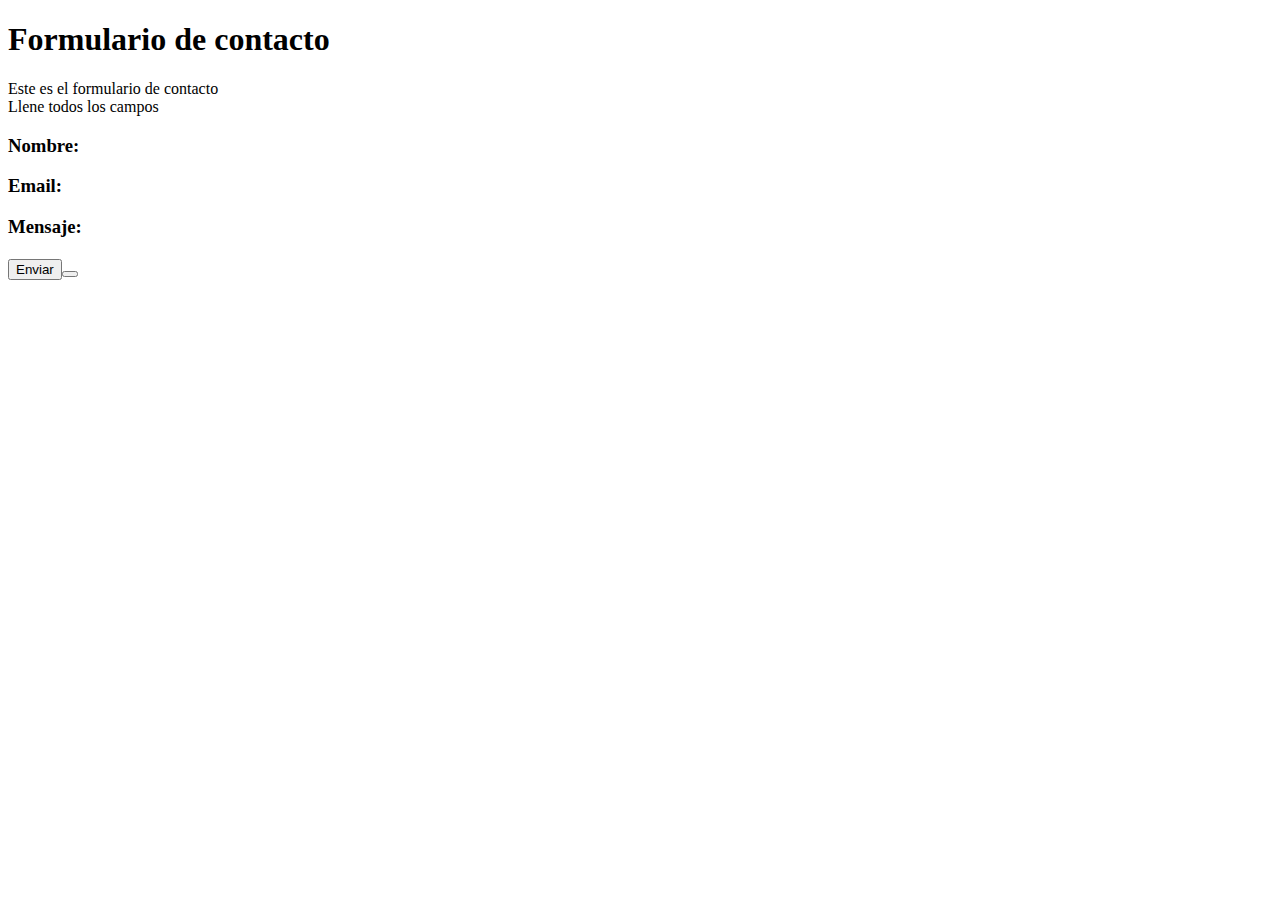
<file: contacto.html>
<!DOCTYPE html>
<html lang="en">
<head>
    <meta charset="UTF-8">
    <meta http-equiv="X-UA-Compatible" content="IE=edge">
    <meta name="viewport" content="width=device-width, initial-scale=1.0">
    <title>Contacto</title>
</head>
<body>
    <h1>Formulario de contacto</h1>
    <p>Este es el formulario de contacto<br>Llene todos los campos<p>
    <h3>Nombre:<h3>
    <h3>Email:<h3>
    <h3>Mensaje:<h3>
    <button>Enviar<button>
</body>
</html>
</file>
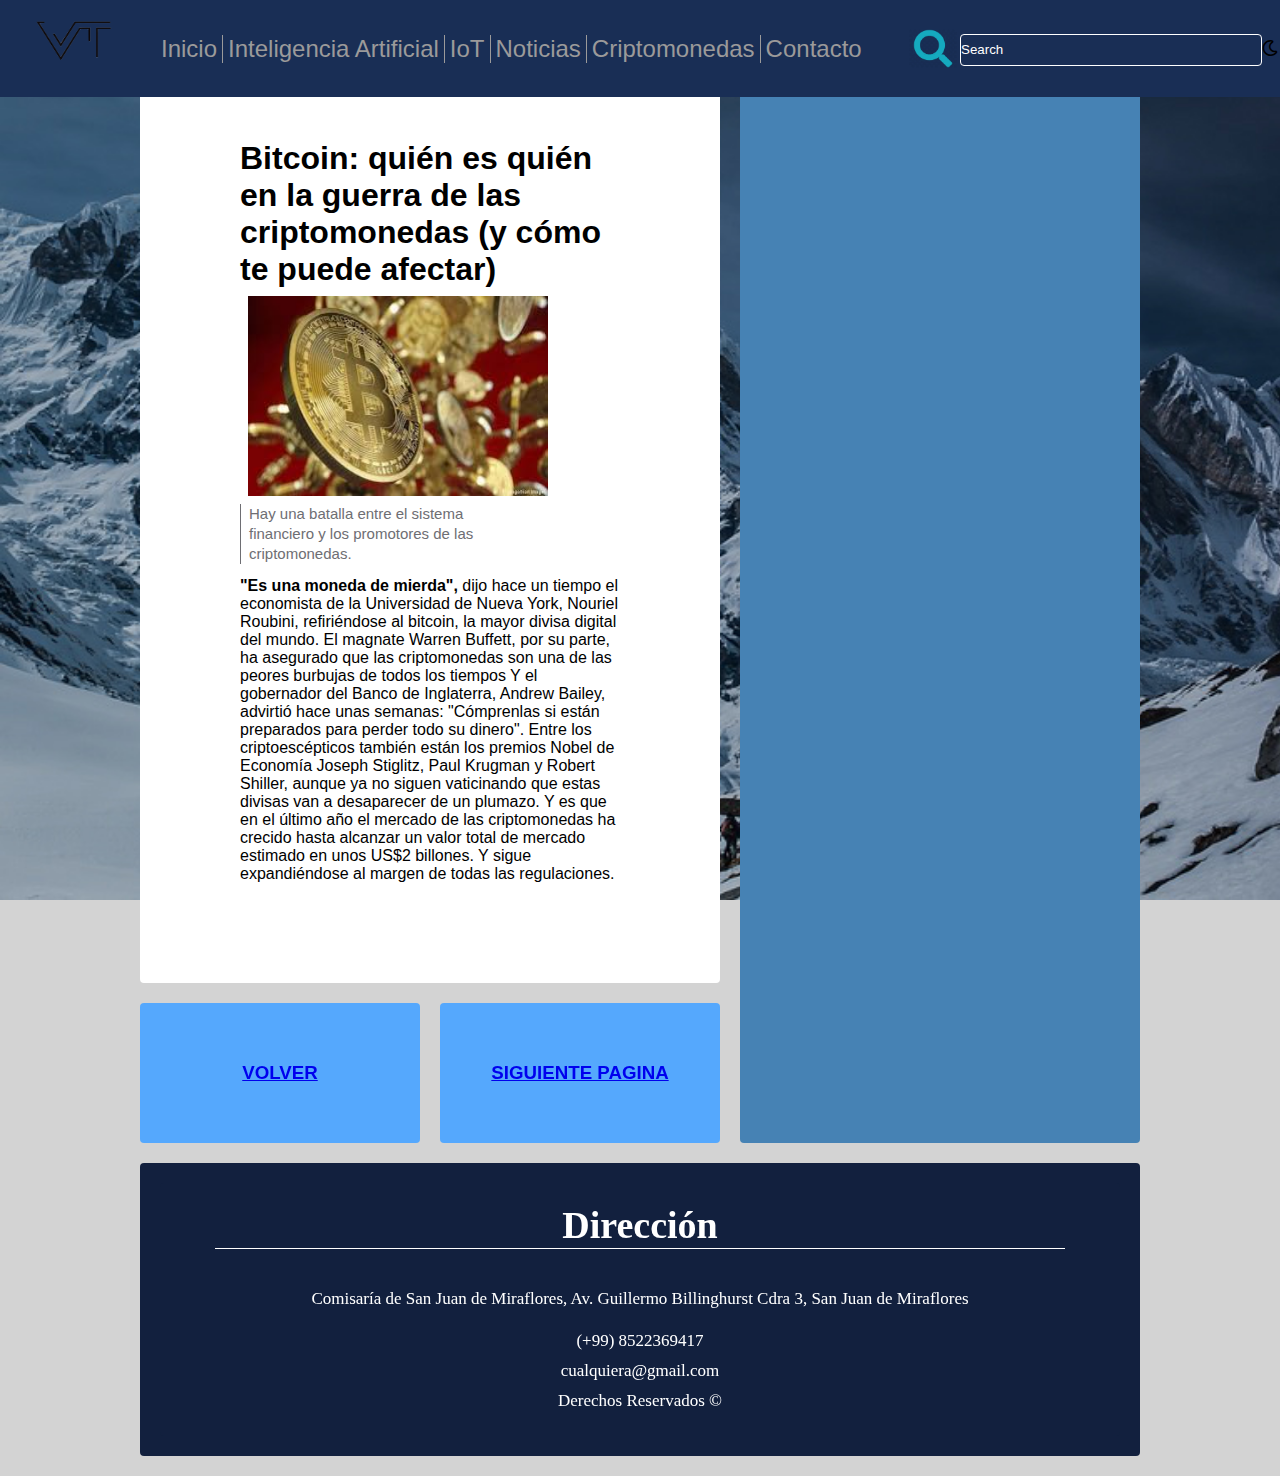
<file: criptomonedas.html>
<!DOCTYPE html>
<html lang="en">

<head>
    <meta charset="UTF-8">
    <meta name="viewport" content="width=device-width, initial-scale=1.0">
    <meta http-equiv="X-UA-Compatible" content="ie=edge">
    <link href="https://fonts.googleapis.com/css?family=Roboto" rel="stylesheet">
    <link rel="stylesheet" href="criptomonedas.css">
    <link rel="stylesheet" href="prueba.css">
    <link rel="stylesheet" href="portada.css">
    <link rel="stylesheet" href="https://maxcdn.bootstrapcdn.com/font-awesome/4.7.0/css/font-awesome.min.css">
    <link rel="stylesheet" href="https://use.fontawesome.com/releases/v5.6.3/css/all.css">

    <title>CRIPTOMONEDAS</title>
</head>

<body>
    <div class="contenedor ">
        <header class="header">
            <a href="#" class="logo">
                <img src="logo_encabezado.png" width="154" height="85" class="block"></a>

            <u1 class="navigation">
                <li class="current"><a href="index.html">Inicio</a></li>
                <li class="current"><a href="inteligenciaartificial.html" target="_blank">Inteligencia Artificial</a></li>
                <li class="current"><a href="Internetdelascosas.html" target="_blank">IoT</a></li>
                <li class="current"><a href="noticias2.html" target="_blank">Noticias</a></li>
                <li class="current"><a href="criptomonedas.html">Criptomonedas</a></li>
                <li class="current"><a href="#">Contacto</a></li>
            </u1>

            <img src="lupa.png" width="50">
            <div class="search">
                <input type="text" placeholder="Search">
            </div>
            <span class="boton-dark-mode"><i class="far fa-moon"></i></span>
            <div class="list-group">
        </header>

        <main class="contenido">
            <h1>Bitcoin: quién es quién en la guerra de las criptomonedas (y cómo te puede afectar)</h1>
            <img src="cont1.jpg" alt="imagena" width="300" height="200">
            </figure>
            <div dir="ltr" class="bbc-3edg7g e57qer20">
                <figcaption dir="ltr" class="pie">
                    <span class="bbc-1gnhmg2 e1yt7oin0"></span>
                    <p>
                        Hay una batalla entre el sistema financiero y los promotores de las criptomonedas.
                    </p>
                </figcaption>
            </div>
            <p>
                <b>"Es una moneda de mierda",</b> dijo hace un tiempo el economista de la Universidad de Nueva York, Nouriel Roubini, refiriéndose al bitcoin, la mayor divisa digital del mundo. El magnate Warren Buffett, por su parte, ha asegurado que
                las criptomonedas son una de las peores burbujas de todos los tiempos Y el gobernador del Banco de Inglaterra, Andrew Bailey, advirtió hace unas semanas: "Cómprenlas si están preparados para perder todo su dinero". Entre los criptoescépticos
                también están los premios Nobel de Economía Joseph Stiglitz, Paul Krugman y Robert Shiller, aunque ya no siguen vaticinando que estas divisas van a desaparecer de un plumazo. Y es que en el último año el mercado de las criptomonedas ha
                crecido hasta alcanzar un valor total de mercado estimado en unos US$2 billones. Y sigue expandiéndose al margen de todas las regulaciones.
            </p>
        </main>
        <aside class="sidebar">
            <iframe width="400" height="315" src="https://www.youtube.com/embed/CXmXi9tLPfU" title="YouTube video player" frameborder="0" allow="accelerometer; autoplay; clipboard-write; encrypted-media; gyroscope; picture-in-picture" allowfullscreen></iframe><br>
            <iframe width="400" height="315" src="https://www.youtube.com/embed/ZtPYPZCaLAw" title="YouTube video player" frameborder="0" allow="accelerometer; autoplay; clipboard-write; encrypted-media; gyroscope; picture-in-picture" allowfullscreen></iframe>
            <iframe width="400" height="315" src="https://www.youtube.com/embed/GhAHaqJW8zo" title="YouTube video player" frameborder="0" allow="accelerometer; autoplay; clipboard-write; encrypted-media; gyroscope; picture-in-picture" allowfullscreen></iframe>
        </aside>
        <div class="widget-1">
            <a href="noticias2.html">
                <h3>VOLVER</h3>
            </a>
        </div>
        <div class="widget-2">
            <a href="noticias3.html">
                <h3>SIGUIENTE PAGINA</h3>
            </a>
        </div>
        <footer class="footer">
            <div id="contact" class="footer">
                <div class="piesito">
                    <h3>Dirección</h3>
                    <span>Comisaría de San Juan de Miraflores, Av. Guillermo Billinghurst Cdra 3, San Juan de Miraflores</span>
                    <p>(+99) 8522369417
                        <br>cualquiera@gmail.com
                        <br>Derechos Reservados &copy
                    </p>
                </div>
        </footer>
        </div>
        <script src="darkmode.js"></script>
</body>

</html>
</file>
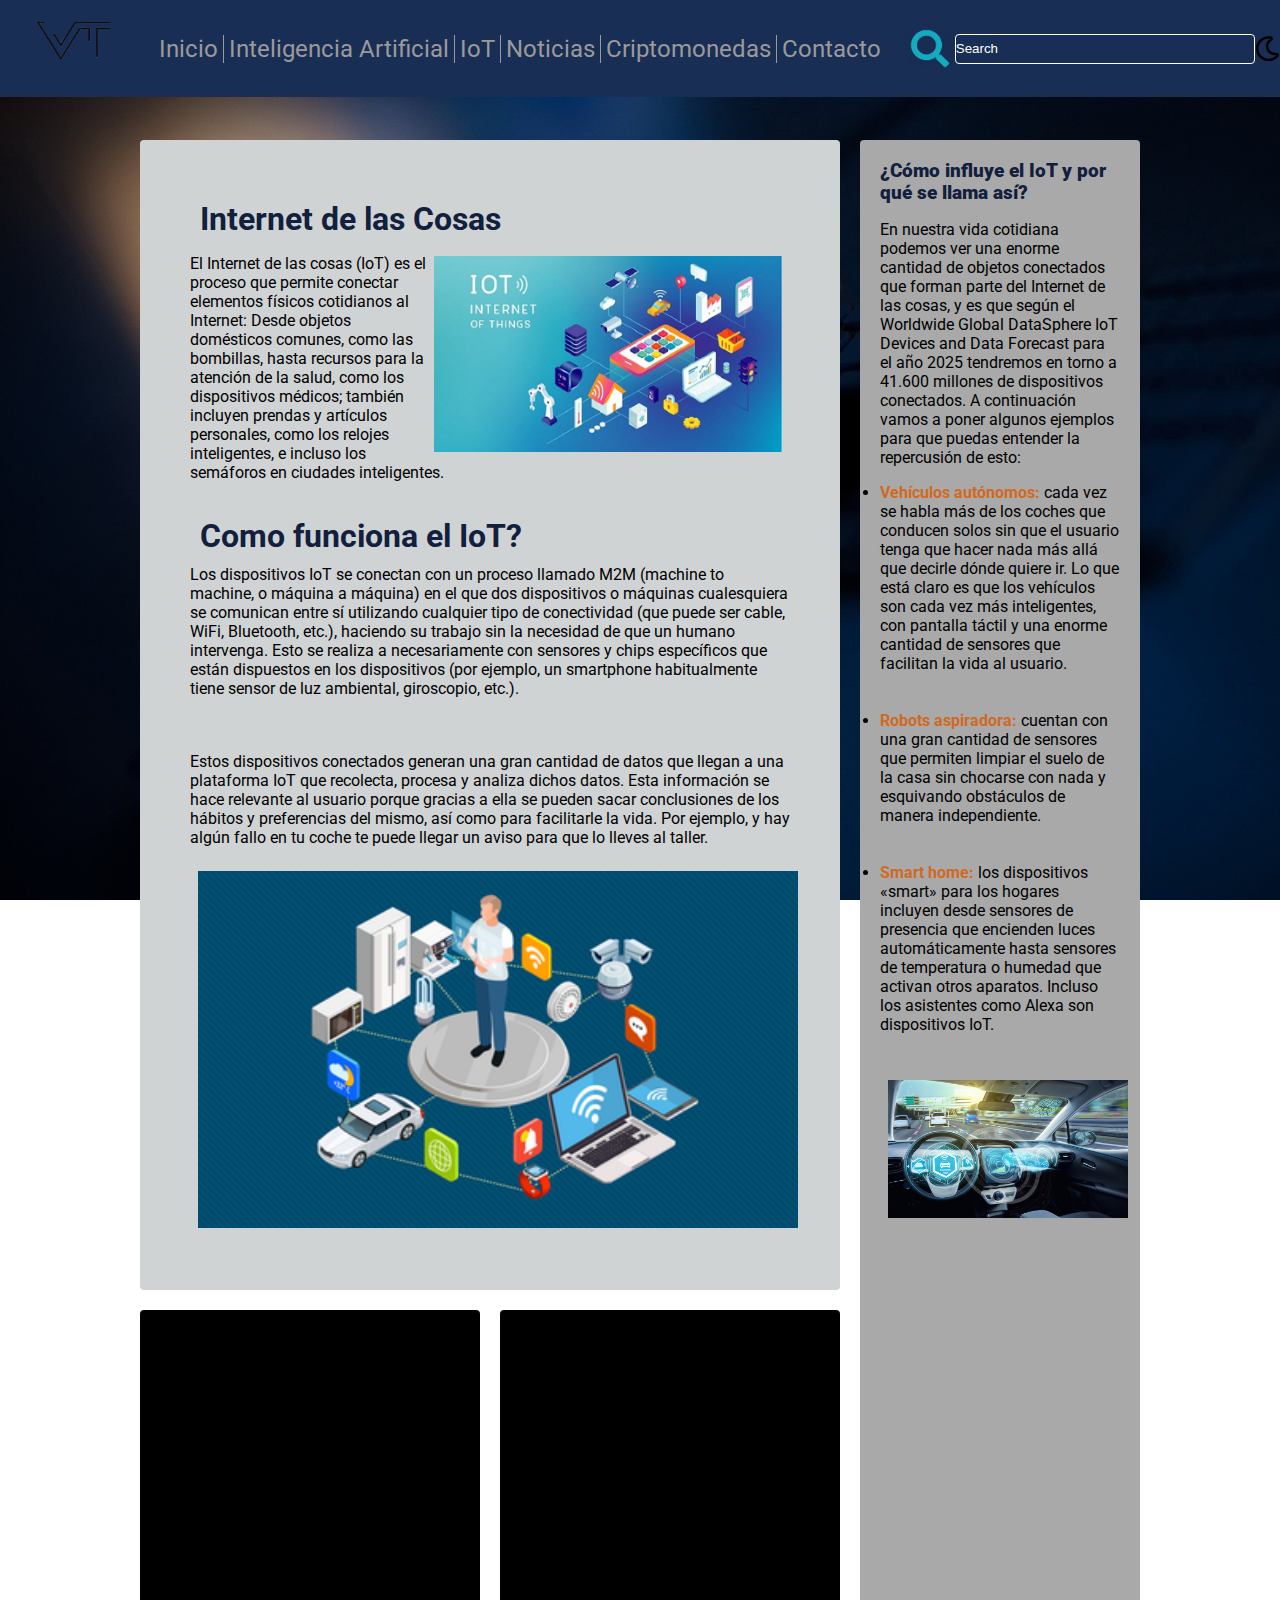
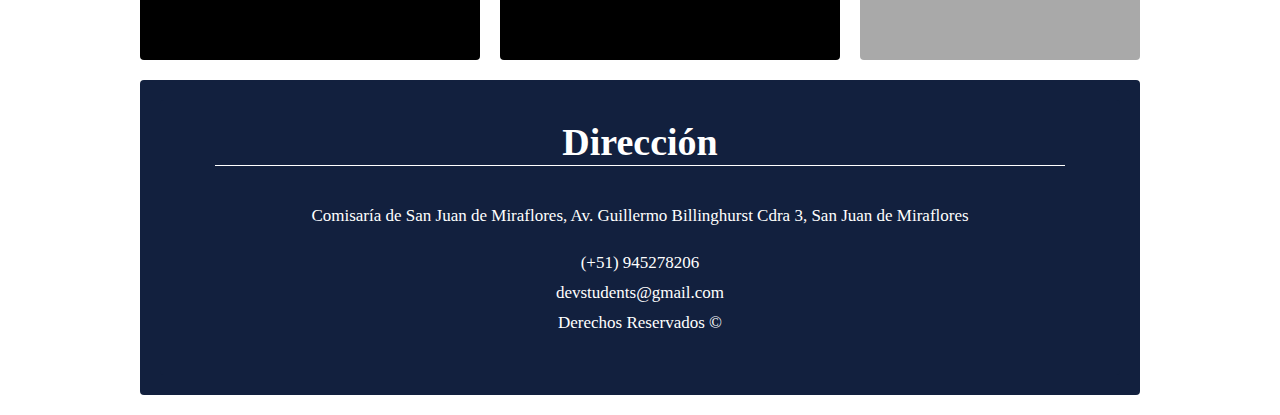
<file: Internetdelascosas.html>
<!DOCTYPE html>
<html lang="en">

<head>
    <meta name='viewport' content="width=device-width, initial-scale=1.0">
    <meta charset='UTF-8'>
    <title>Internet de las cosas</title>
    <link href="https://fonts.googleapis.com/css?family=Roboto" rel="stylesheet">
    <link rel="stylesheet" href="Internetdelascosas.css">
    <link rel="stylesheet" href="https://maxcdn.bootstrapcdn.com/font-awesome/4.7.0/css/font-awesome.min.css">
	<link rel="stylesheet" href="https://use.fontawesome.com/releases/v5.6.3/css/all.css">

    
</head>

<body>
	<div class="contenedor ">
		<header class="header">
			<a href="#" class="logo">
				<img src="logo_encabezado.png" width="154" height="85" class="block"></a>

			<u1 class="navigation">
				<li class="current"><a href="index.html" target="_blank">Inicio</a></li>
				<li class="current"><a href="#">Inteligencia Artificial</a></li>
				<li class="current"><a href="Internetdelascosas.html" target="_blank">IoT</a></li>
				<li class="current"><a href="noticias.html" target="_blank">Noticias</a></li>
				<li class="current"><a href="criptomonedas.html" target="_blank">Criptomonedas</a></li>
				<li class="current"><a href="#">Contacto</a></li>
			</u1>

			<img src="lupa.png" width="50">
			<div class="search">
				<input type="text" placeholder="Search">
			</div>
            <span class="boton-dark-mode"><i class="far fa-moon"></i></span>
		</header>

		<main class="contenido">
			<h1>Internet de las Cosas</h1>

			<img class="IoT" src="internet.jpg" alt="">

			<p> El Internet de las cosas (IoT) es el proceso que permite conectar elementos físicos cotidianos al
				Internet:
				Desde objetos domésticos comunes, como las bombillas, hasta recursos para la atención de la salud,
				como los dispositivos médicos; también incluyen prendas y artículos personales, como los relojes
				inteligentes, e incluso los semáforos en ciudades inteligentes.
				<br><br>
				
				<h1>Como funciona el IoT?</h1>

				Los dispositivos IoT se conectan con un proceso llamado M2M (machine to machine, o máquina a máquina) en
				el que dos dispositivos o máquinas cualesquiera se comunican entre sí utilizando cualquier tipo de
				conectividad (que puede ser cable, WiFi, Bluetooth, etc.), haciendo su trabajo sin la necesidad de que
				un humano intervenga. Esto se
				realiza a necesariamente con sensores y chips específicos que están dispuestos en los dispositivos
				(por ejemplo, un smartphone
				habitualmente tiene sensor de luz ambiental, giroscopio, etc.).
			</p>
			<br><br>

			Estos dispositivos conectados generan una gran cantidad de datos que llegan a una plataforma IoT que
			recolecta, procesa y analiza dichos datos. Esta información se hace relevante al usuario porque gracias
			a ella se pueden sacar conclusiones de los hábitos y preferencias del mismo, así como para facilitarle la
			vida.
			Por ejemplo, y hay algún fallo en tu coche te puede llegar un aviso para que lo lleves al taller.
			</p>

			<img class="IoT2" src="iot 3.png" alt="">

		</main>
		<aside class="sidebar">
			<h3> <b>¿Cómo influye el IoT y por qué se llama así?</b> </h3>
			<p>
				En nuestra vida cotidiana podemos ver una enorme cantidad de objetos conectados que forman parte del
				Internet de las cosas, y es que según el Worldwide Global DataSphere IoT Devices and Data Forecast para
				el año 2025 tendremos en torno a 41.600 millones de dispositivos conectados. A continuación vamos a
				poner algunos ejemplos para que puedas entender la repercusión de esto:
			</p>

			<ul>
				<li> <b>Vehículos autónomos:</b> cada vez se habla más de los coches que conducen solos sin que el usuario tenga
					que hacer nada más allá que decirle dónde quiere ir. Lo que está claro es que los vehículos son cada
					vez más inteligentes, con pantalla táctil y una enorme cantidad de sensores que facilitan la vida al
					usuario.</li>
					<br><br>

				<li> <b>Robots aspiradora:</b> cuentan con una gran cantidad de sensores que permiten limpiar el suelo de la
					casa sin chocarse con nada y esquivando obstáculos de manera independiente.</li>
					<br><br>

				<li> <b>Smart home:</b> los dispositivos «smart» para los hogares incluyen desde sensores de presencia que
					encienden luces automáticamente hasta sensores de temperatura o humedad que activan otros aparatos.
					Incluso los asistentes como Alexa son dispositivos IoT.</li>
					<br><br>

					<img class="IoT3" src="autonomos.jpg" alt="">

			</ul>
		</aside>

		<div class="widget-1">
			<iframe width="300" height="300" src="https://www.youtube.com/embed/fWrY571yHYI" title="YouTube video player" frameborder="0" allow="accelerometer; autoplay; clipboard-write; encrypted-media; gyroscope; picture-in-picture" allowfullscreen></iframe>
		</div>
		<div class="widget-2">
			<iframe width="300" height="300" src="https://www.youtube.com/embed/-2DxznYu6gA" title="YouTube video player" frameborder="0" allow="accelerometer; autoplay; clipboard-write; encrypted-media; gyroscope; picture-in-picture" allowfullscreen></iframe>
		</div>

		<footer class="footer">
			<div id="contact" class="footer">
				<div class="piesito">
					<h3>Dirección</h3>
					<span>Comisaría de San Juan de Miraflores, Av. Guillermo Billinghurst Cdra 3, San Juan de
						Miraflores</span>
					<p>(+51) 945278206
						<br>devstudents@gmail.com
						<br>Derechos Reservados &copy
					</p>
				</div>
		</footer>
	</div>

    
    <script src="darkmode.js"></script>
</body>

</html>
</file>
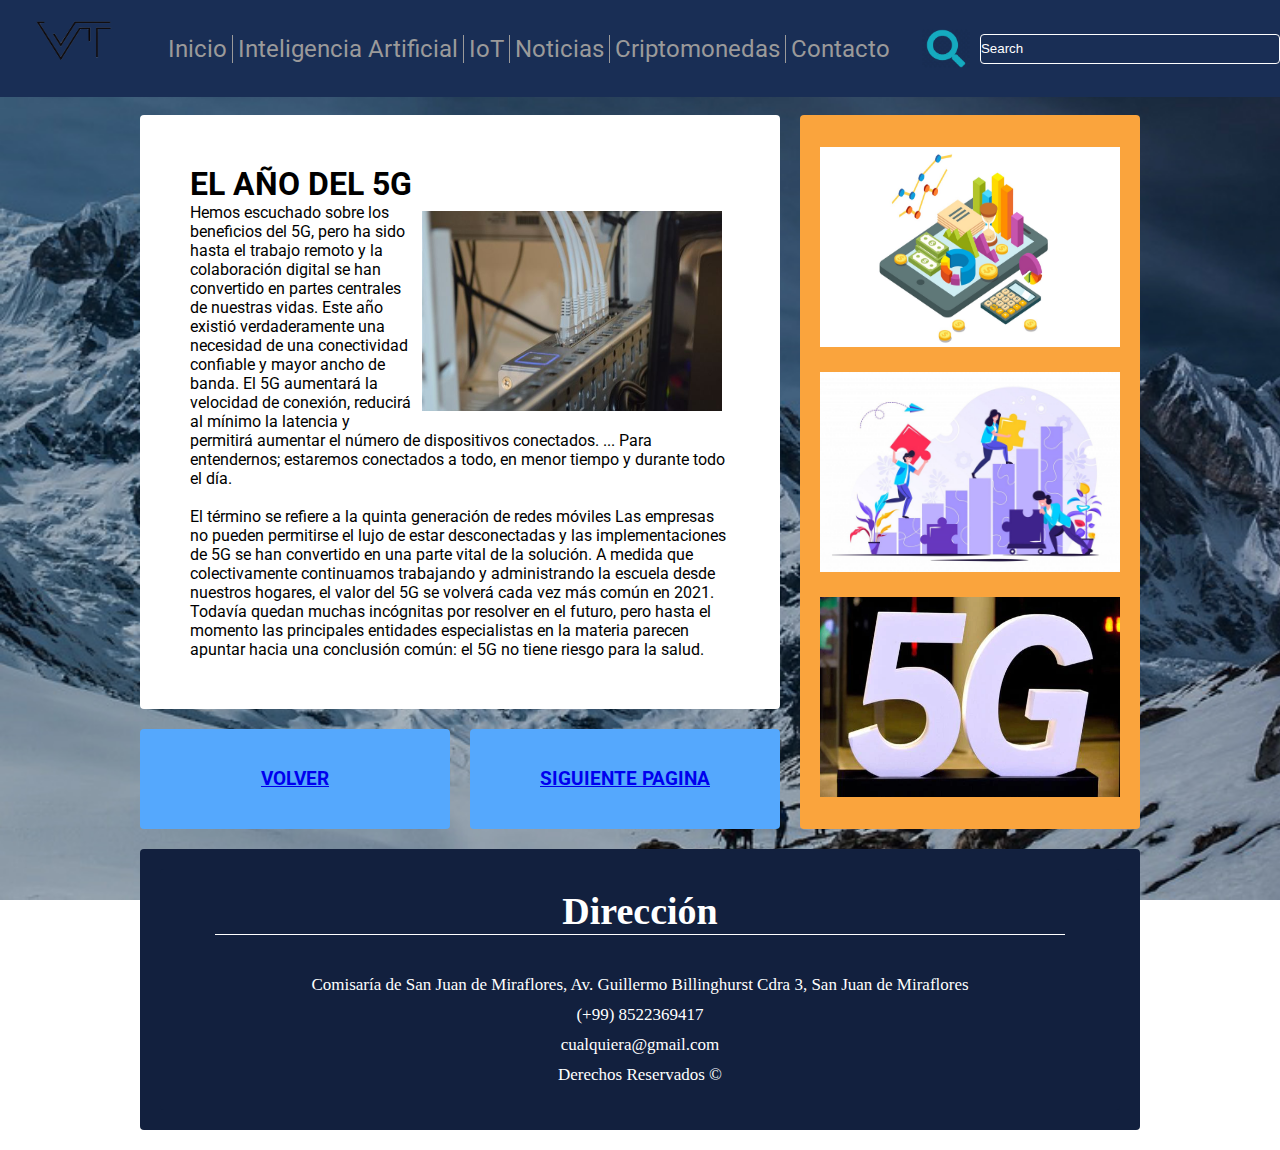
<file: noticias.html>
<!DOCTYPE html>
<html lang="en">
<head>
	<meta charset="UTF-8">
	<meta name="viewport" content="width=device-width, initial-scale=1.0">
	<meta http-equiv="X-UA-Compatible" content="ie=edge">
	<link href="https://fonts.googleapis.com/css?family=Roboto" rel="stylesheet"> 
	<link rel="stylesheet" href="noticias.css">
    <link rel="stylesheet" href="prueba.css">
    <link rel="stylesheet" href="https://maxcdn.bootstrapcdn.com/font-awesome/4.7.0/css/font-awesome.min.css">
    <link rel="stylesheet" href="https://use.fontawesome.com/releases/v5.6.3/css/all.css">

	<title>NOTICIAS</title>
</head>
<body>
	<div class="contenedor ">
		<header class="header">
			<a href="#" class="logo">
                <img src="logo_encabezado.png" width="154" height="85" class="block"></a>
          
            <u1 class="navigation">
                <li class="current"><a href="index.html">Inicio</a></li>
                <li class="current"><a href="inteligenciaartificial.html">Inteligencia Artificial</a></li>
                <li class="current"><a href="Internetdelascosas.html">IoT</a></li>
                <li class="current"><a href="#">Noticias</a></li>
                <li class="current"><a href="criptomonedas.html">Criptomonedas</a></li>
                <li class="current"><a href="#">Contacto</a></li>
            </u1>

            <img src="lupa.png" width="50">
            <div class="search">
                 <input type="text" placeholder="Search">
            </div>
		</header>

		<main class="contenido">
			<h1>EL AÑO DEL 5G</h1>
			<img src="red5g.jpg" alt="imagena" width="300" height="200" >
			<p>
                Hemos escuchado sobre los beneficios del 5G, pero ha sido hasta el trabajo remoto y la colaboración digital se han convertido en partes centrales de nuestras vidas. Este año existió verdaderamente una necesidad de una conectividad confiable y mayor ancho de banda.
                El 5G aumentará la velocidad de conexión, reducirá al mínimo la latencia y permitirá aumentar el número de dispositivos conectados. ... Para entendernos; estaremos conectados a todo, en menor tiempo y durante todo el día.<br><br>
                
                El término se refiere a la quinta generación de redes móviles
                Las empresas no pueden permitirse el lujo de estar desconectadas y las implementaciones de 5G se han convertido en una parte vital de la solución. A medida que colectivamente continuamos trabajando y administrando la escuela desde nuestros hogares, el valor del 5G se volverá cada vez más común en 2021.
                Todavía quedan muchas incógnitas por resolver en el futuro, pero hasta el momento las principales entidades especialistas en la materia parecen apuntar hacia una conclusión común: el 5G no tiene riesgo para la salud.
            </p>
		</main>
		<aside class="sidebar">
            <img src="imageninfo.jpg" alt="info1" width="300"height="200">
            <img src="imageninfo2.jpg" alt="info1" width="300"height="200">
            <img src="imageninfo3.webp" alt="info1" width="300"height="200">
</aside>
		<div class="widget-1">
			<a href="noticias2.html"><h3>VOLVER</h3></a>
		</div>
		<div class="widget-2">
			<a href="noticias3.html"><h3>SIGUIENTE PAGINA</h3></a>
		</div>
		<footer class="footer">
			<div id="contact" class="footer">
                <div class="piesito">
                  <h3>Dirección</h3>
                  <span>Comisaría de San Juan de Miraflores, Av. Guillermo Billinghurst Cdra 3, San Juan de Miraflores</span>
                  <p>(+99) 8522369417
                    <br>cualquiera@gmail.com
                    <br>Derechos Reservados &copy
                  </p>
                </div>
		</footer>
	</div>
</body>
</html>
</file>
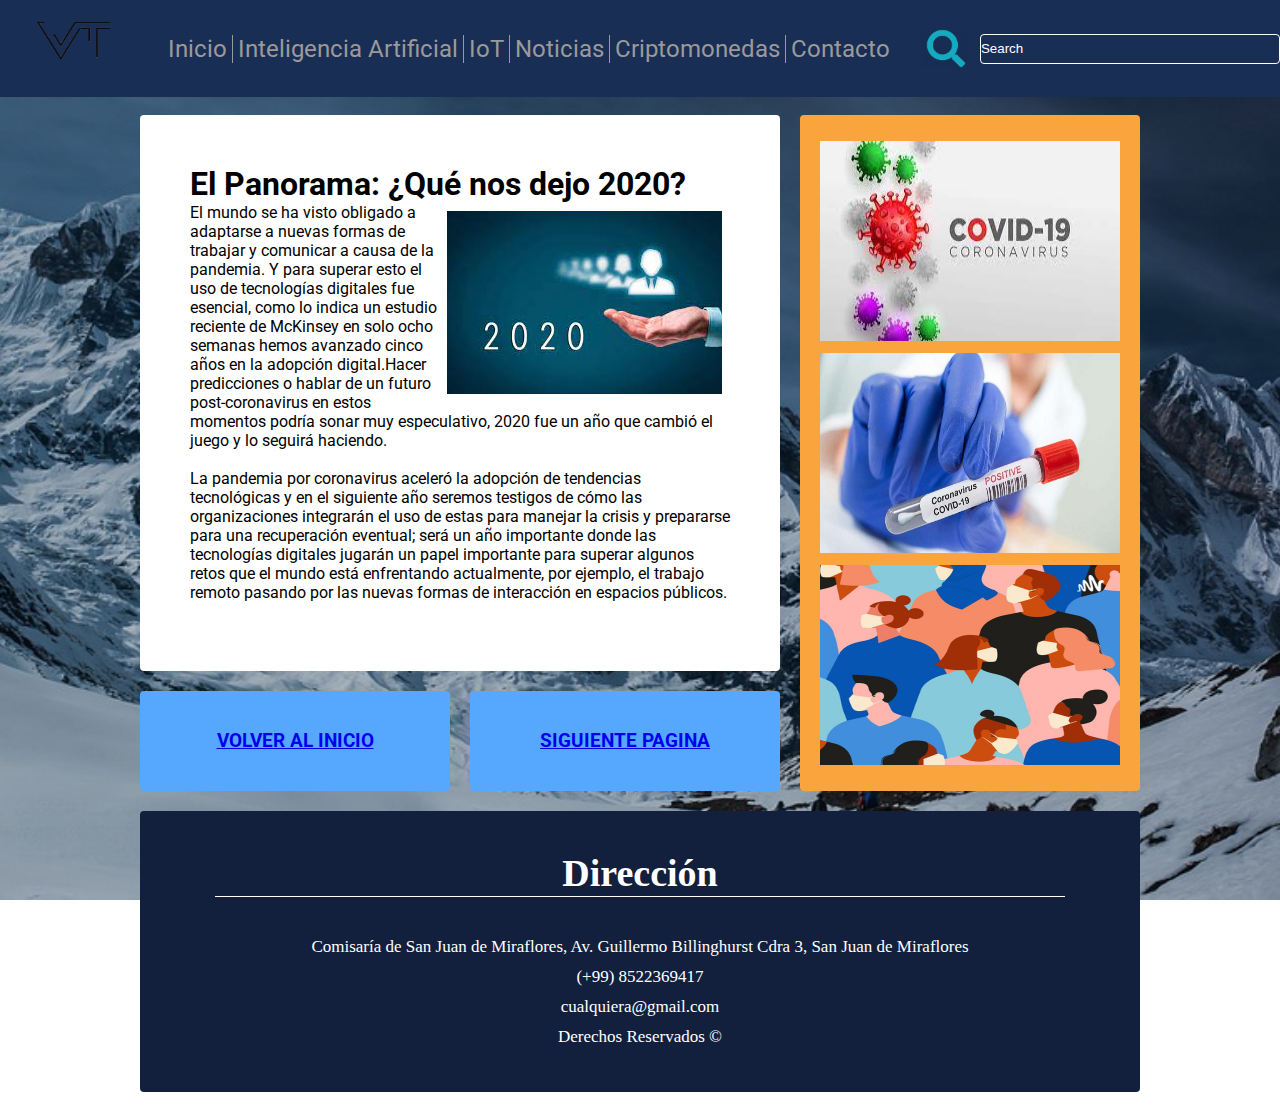
<file: noticias2.html>
<!DOCTYPE html>
<html lang="en">
<head>
	<meta charset="UTF-8">
	<meta name="viewport" content="width=device-width, initial-scale=1.0">
	<meta http-equiv="X-UA-Compatible" content="ie=edge">
	<link href="https://fonts.googleapis.com/css?family=Roboto" rel="stylesheet"> 
	<link rel="stylesheet" href="noticias.css">
    <link rel="stylesheet" href="prueba.css">
    <link rel="stylesheet" href="https://maxcdn.bootstrapcdn.com/font-awesome/4.7.0/css/font-awesome.min.css">
    <link rel="stylesheet" href="https://use.fontawesome.com/releases/v5.6.3/css/all.css">

	<title>NOTICIAS</title>
</head>
<body>
	<div class="contenedor ">
		<header class="header">
			<a href="#" class="logo">
                <img src="logo_encabezado.png" width="154" height="85" class="block"></a>
          
            <u1 class="navigation">
                <li class="current"><a href="index.html">Inicio</a></li>
                <li class="current"><a href="inteligenciaartificial.html">Inteligencia Artificial</a></li>
                <li class="current"><a href="Internetdelascosas.html">IoT</a></li>
                <li class="current"><a href="#">Noticias</a></li>
                <li class="current"><a href="criptomonedas.html">Criptomonedas</a></li>
                <li class="current"><a href="#">Contacto</a></li>
            </u1>

            <img src="lupa.png" width="50">
            <div class="search">
                 <input type="text" placeholder="Search">
            </div>
		</header>

		<main class="contenido">
			<h1>El Panorama: ¿Qué nos dejo 2020?</h1>
			<img src="imagen.noticia.jpg" alt="imagena">
			<p>
				El mundo se ha visto obligado a adaptarse a nuevas formas de trabajar y comunicar a causa de la pandemia. Y para superar esto el uso de tecnologías digitales fue esencial, como lo indica un estudio reciente de McKinsey en solo ocho semanas hemos avanzado cinco años en la adopción digital.Hacer predicciones o hablar de un futuro post-coronavirus en estos momentos podría sonar muy especulativo, 2020 fue un año que cambió el juego y lo seguirá haciendo.				<br><br>

				La pandemia por coronavirus aceleró la adopción de tendencias tecnológicas y en el siguiente año seremos testigos de cómo las organizaciones integrarán el uso de estas para manejar la crisis y prepararse para una recuperación eventual; será un año importante donde las tecnologías digitales jugarán un papel importante para superar algunos retos que el mundo está enfrentando actualmente, por ejemplo, el trabajo remoto pasando por las nuevas formas de interacción en espacios públicos.				<br><br>

			</p>
		</main>
		<aside class="sidebar">
			<img src="info4.jpg" alt="info1" width="300"height="200">
            <img src="info5.jpg" alt="info1" width="300"height="200">
            <img src="info6.jpg" alt="info1" width="300"height="200">	
</aside>
		<div class="widget-1">
            <a href="index.html"><h3>VOLVER AL INICIO</h3></a>
		</div>
		<div class="widget-2">
			<a href="noticias.html"><h3>SIGUIENTE PAGINA</h3></a>
		</div>
		<footer class="footer">
			<div id="contact" class="footer">
                <div class="piesito">
                  <h3>Dirección</h3>
                  <span>Comisaría de San Juan de Miraflores, Av. Guillermo Billinghurst Cdra 3, San Juan de Miraflores</span>
                  <p>(+99) 8522369417
                    <br>cualquiera@gmail.com
                    <br>Derechos Reservados &copy
                  </p>
                </div>
		</footer>
	</div>
</body>
</html>
</file>
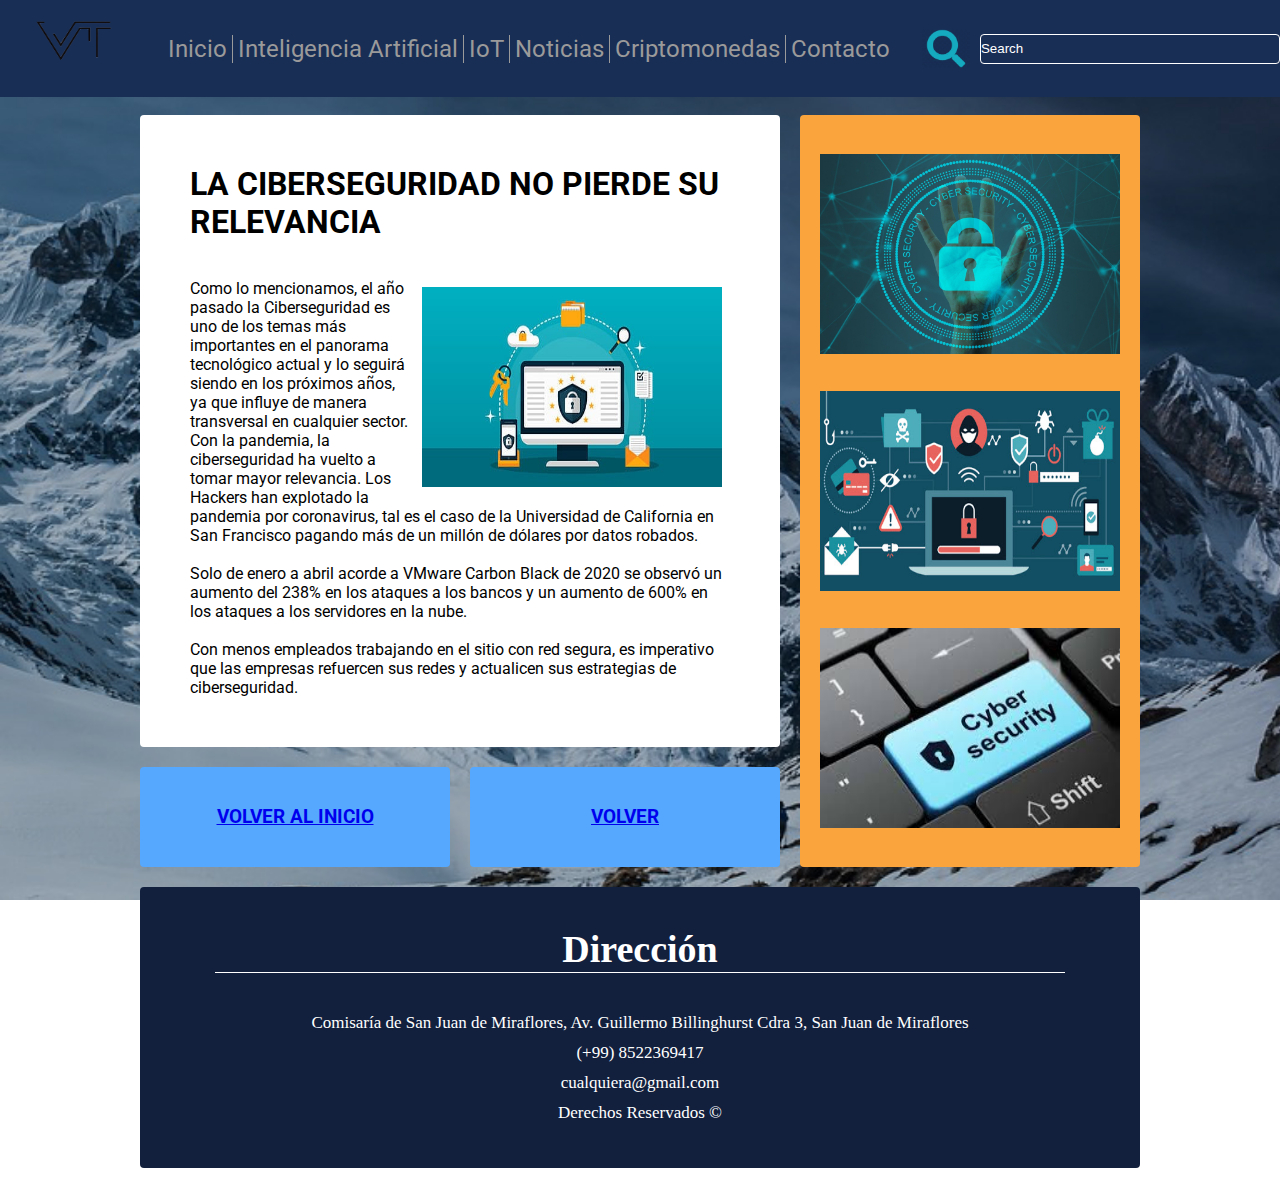
<file: noticias3.html>
<!DOCTYPE html>
<html lang="en">
<head>
	<meta charset="UTF-8">
	<meta name="viewport" content="width=device-width, initial-scale=1.0">
	<meta http-equiv="X-UA-Compatible" content="ie=edge">
	<link href="https://fonts.googleapis.com/css?family=Roboto" rel="stylesheet"> 
	<link rel="stylesheet" href="noticias.css">
    <link rel="stylesheet" href="prueba.css">
    <link rel="stylesheet" href="https://maxcdn.bootstrapcdn.com/font-awesome/4.7.0/css/font-awesome.min.css">
    <link rel="stylesheet" href="https://use.fontawesome.com/releases/v5.6.3/css/all.css">

	<title>NOTICIAS</title>
</head>
<body>
	<div class="contenedor ">
		<header class="header">
			<a href="#" class="logo">
                <img src="logo_encabezado.png" width="154" height="85" class="block"></a>
          
            <u1 class="navigation">
                <li class="current"><a href="index.html">Inicio</a></li>
                <li class="current"><a href="inteligenciaartificial.html">Inteligencia Artificial</a></li>
                <li class="current"><a href="Internetdelascosas.html">IoT</a></li>
                <li class="current"><a href="#">Noticias</a></li>
                <li class="current"><a href="criptomonedas.html">Criptomonedas</a></li>
                <li class="current"><a href="#">Contacto</a></li>
            </u1>

            <img src="lupa.png" width="50">
            <div class="search">
                 <input type="text" placeholder="Search">
            </div>
		</header>

		<main class="contenido">
			<h1>LA CIBERSEGURIDAD NO PIERDE SU RELEVANCIA </h1><br><br>
			<img src="estrategia ciberseguridad.jpg" alt="imagena" width="300" height="200">
			<p>
                Como lo mencionamos, el año pasado la Ciberseguridad es uno de los temas más importantes en el panorama tecnológico actual y lo seguirá siendo en los próximos años, ya que influye de manera transversal en cualquier sector.
                Con la pandemia, la ciberseguridad ha vuelto a tomar mayor relevancia. Los Hackers han explotado la pandemia por coronavirus, tal es el caso de la Universidad de California en San Francisco pagando más de un millón de dólares por datos robados. <br><br>

                Solo de enero a abril acorde a VMware Carbon Black de 2020 se observó un aumento del 238% en los ataques a los bancos y un aumento de 600% en los ataques a los servidores en la nube. <br><br>
                Con menos empleados trabajando en el sitio con red segura, es imperativo que las empresas refuercen sus redes y actualicen sus estrategias de ciberseguridad.
            </p>
		</main>
		<aside class="sidebar">
      <img src="info7.jpg" alt="info1" width="300"height="200">
      <img src="info8.jpg" alt="info1" width="300"height="200">
      <img src="info9.jpg" alt="info1" width="300"height="200">	
</aside>
		<div class="widget-1">
            <a href="index.html"><h3>VOLVER AL INICIO</h3></a>
		</div>
		<div class="widget-2">

			<a href="noticias.html"><h3>VOLVER</h3></a>
		</div>
		<footer class="footer">
			<div id="contact" class="footer">
                <div class="piesito">
                  <h3>Dirección</h3>
                  <span>Comisaría de San Juan de Miraflores, Av. Guillermo Billinghurst Cdra 3, San Juan de Miraflores</span>
                  <p>(+99) 8522369417
                    <br>cualquiera@gmail.com
                    <br>Derechos Reservados &copy
                  </p>
                </div>
		</footer>
	</div>
</body>
</html>
</file>
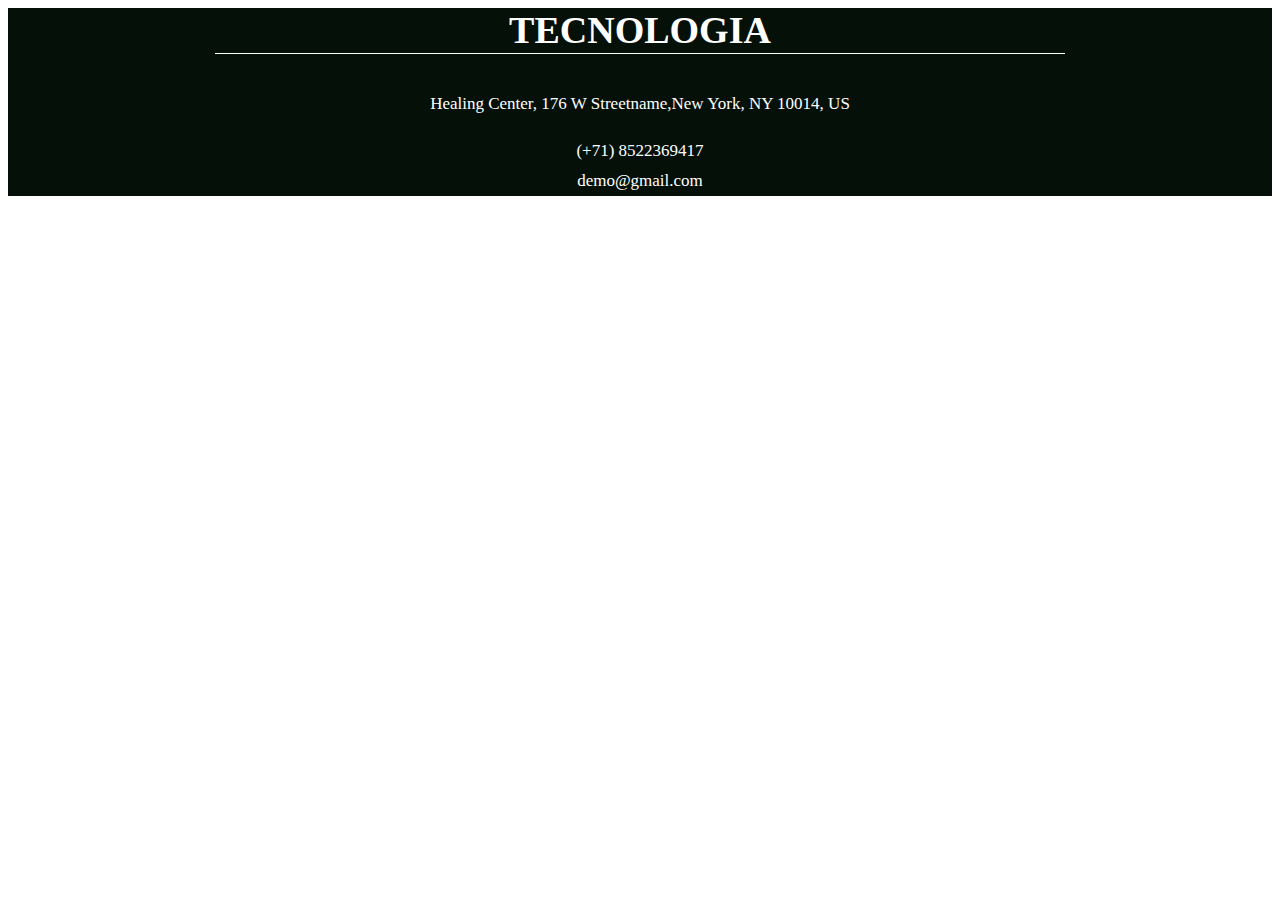
<file: prueba.html>
<!DOCTYPE html>
<html lang="en">
<head>
    <link rel="stylesheet" href="prueba.css" type="text/css">
    <meta charset="UTF-8">
    <meta http-equiv="X-UA-Compatible" content="IE=edge">
    <meta name="viewport" content="width=device-width, initial-scale=1.0">
    <title>Document</title>
</head>
<body>
    <footer>
        <div id="contact" class="footer">
            <div class="container">
                <div class="row pdn-top-30">
                    <div class="col-md-12 ">
                        <div class="footer-box">
                            <div class="headinga">
                                <h3>TECNOLOGIA</h3>
                                <span>Healing Center, 176 W Streetname,New York, NY 10014, US</span>
                                <p>(+71) 8522369417
                                    <br>demo@gmail.com</p>
                            </div>
                            
                        </div>
                    </div>
                </div>
            </div>
        </div>
    </footer>
</body>
</html>
</file>
<file: criptomonedas.css>
* {
    box-sizing: border-box;
    margin: 0;
    padding: 0;
}

p {
    margin-top: 12.5px;
}

body {
    background: url(imagen.jpg);
    background-size: cover;
    background-attachment: fixed;
    color: #000;
    font-family: 'Roboto', sans-serif;
    margin: 0;
}

.contenedor {
    width: 90%;
    max-width: 1000px;
    margin: 20px auto;
    display: grid;
    grid-gap: 20px;
    grid-template-columns: repeat(3, 1fr);
    grid-template-rows: repeat(4, auto);
    grid-template-areas: "header header header" "contenido contenido sidebar" "widget-1 widget-2 sidebar" "footer footer footer";
}

.contenedor>div,
.contenedor .contenido,
.contenedor .sidebar,
.contenedor .footer {
    background: #fff;
    padding: 20px;
    border-radius: 4px;
}

header {
    position: absolute;
    top: 0;
    left: 0;
    width: 100%;
    display: flex;
    justify-content: space-between;
    align-items: center;
    padding: 3px 0px;
    z-index: 10;
    background: #192e55;
}

header .logo {
    position: relative;
    font-size: 1.5em;
    color: #fff;
    text-decoration: none;
    font-weight: 100;
}

header .search {
    position: relative;
    width: 300px;
    height: 30px;
}

header .search input {
    position: absolute;
    top: 0;
    left: 0;
    width: 100%;
    height: 100%;
    color: #fff;
    background: transparent;
    outline: none;
    border: 1px solid #fff;
    border-radius: 4px;
    padding: 0 20 px 0 45px;
}

header .search input::placeholder {
    color: #fff;
}

header .send {
    position: absolute;
    top: 50%;
    transform: translateY(-30%);
    transform: translateY(-42%);
    right: -70px;
    left: 1640px;
    color: #000;
    border-right: 1px solid #fff;
    padding-right: 1px;
}

.navigation {
    float: left;
    font-size: 24px;
    margin-top: 0px;
    width: 750px;
}

.navigation li {
    border-right: 1px solid #9B9A9A;
    float: left;
    list-style: none outside none;
    padding-left: 5px;
    padding-right: 5px;
    width: auto;
}

.navigation li:last-child {
    border-right: none;
}

.navigation li a {
    color: #000000;
    text-decoration: none;
}

.navigation li a:hover {
    color: #9B9A9A;
    text-decoration: none;
}

.navigation .current a {
    color: #9B9A9A;
    text-decoration: none;
}

.navigation .current a:hover {
    color: #000000;
    text-decoration: none;
}

.menu li:last-child {
    border-right: none;
}


/**********INFO PRINCIPAL********/

.contenedor .contenido {
    grid-area: contenido;
    padding: 100px;
}


/* element.style {}

@media (min-width: 15rem) and (max-width: 24.9375rem) .bbc-3edg7g {
    grid-template-columns: repeat(6, 1fr);
    grid-column-end: span 6;
    grid-column-start: 1;
}

element.style {}

@media (min-width: 20rem) and (max-width: 37.4375rem) .bbc-1t9zlwf {
    font-size: 0.9375rem;
    line-height: 1.25rem;
} */

.pie {
    font-size: 0.9375rem;
    line-height: 1.25rem;
    font-family: ReithSans, Helvetica, Arial, sans-serif;
    font-weight: 400;
    font-style: normal;
    color: #6E6E73;
    margin-top: 13.5rem;
    padding-left: 0.5rem;
    padding-right: 0.5rem;
    width: 100%;
    width: calc(100% - 9.5rem);
    margin-right: 9.5rem;
    border-left: 1px solid #6E6E73;
}

element.style {}

.bbc-1qdcvv9 {
    margin: 0;
    padding-bottom: 1.5rem;
    width: 100%;
}

<style>*,
 ::before,
 ::after {
    box-sizing: inherit;
}

*,
*:before,
*:after {
    box-sizing: inherit;
}

user agent stylesheet figure {
    display: block;
    margin-block-start: 1em;
    margin-block-end: 1em;
    margin-inline-start: 40px;
    margin-inline-end: 40px;
}

.contenedor .contenido img {
    float: left;
    margin: 0.5em;
}


/**************FIN DE INFO PRINCIPAL******/

.contenedor .sidebar {
    grid-column: 3 / 4;
    background: steelblue;
    text-align: center;
    align-items: initial;
    justify-content: center;
    min-height: 100px;
    grid-area: sidebar;
    padding: 90px 0 0 0;
}

.contenedor .widget-1,
.contenedor .widget-2 {
    background: #55a8fd;
    color: #fff;
    height: 100px;
    text-align: center;
    display: flex;
    align-items: center;
    justify-content: center;
}

.contenedor .widget-1 {
    grid-area: widget-1;
}

.contenedor .widget-2 {
    grid-area: widget-2;
}


/*PIE DE PAGINA*/

.contenedor .footer {
    background: #12203E;
    color: #fff;
    grid-area: footer;
}

.footer {
    background-color: #000;
    text-align: center;
    font-family: poppins;
    border-bottom: 10px;
}

.footer .piesito h3 {
    font-size: 38px;
    display: block;
    color: #fff;
    max-width: 850px;
    padding-bottom: 1px;
    border-bottom: #fff solid 1px;
    text-align: center;
    margin: 0 auto;
    margin-bottom: 0px;
    margin-bottom: 30px;
}

.footer .piesito span {
    font-size: 17px;
    display: block;
    color: #fff;
    padding-top: 10px;
    padding-bottom: 5px;
}

.footer .piesito p {
    font-size: 17px;
    display: block;
    color: #fff;
    line-height: 30px;
}


/***FIN DE PIE DE PAGINA*/

@media screen and (max-width: 768px) {
    .contenedor {
        grid-template-areas: "header header header" "contenido contenido contenido" "sidebar sidebar sidebar" "widget-1 widget-1 widget-2" "footer footer footer";
    }
}
</file>
<file: prueba.css>
.footer {
    background-color: #051108;
    text-align: center;
    font-family: poppins;
}
.footer .headinga h3 {
    
    font-size: 38px;
   display: block;
   color: #fff;
   max-width: 850px;
   padding-bottom: 1px;
   border-bottom: #fff solid 1px;
   text-align: center;
   margin: 0 auto;
    margin-bottom: 0px;
   margin-bottom: 30px;

}
.footer .headinga span {
    
    font-size: 17px;
    display: block;
    color: #fff;
    padding-top: 10px;
    padding-bottom: 5px;
}
.footer .headinga p {
    
    font-size: 17px;
    display: block;
    color: #fff;
    line-height: 30px;
}
</file>
<file: portada.css>
body {
    background-color: lightgrey;
    font-family: sans-serif;
}

.container {
    margin: auto;
    background-color: #252850;
    width: 800px;
    padding: 30px;
}

ul.slider {
    position: relative;
    width: 800px;
    height: 450px;
}

ul.slider li {
    position: absolute;
    left: 0px;
    top: 0px;
    opacity: 0;
    width: inherit;
    height: inherit;
    transition: opacity .5s;
    background: #252850;
}

ul.slider li img {
    width: 100%;
    height: 450px;
    object-fit: cover;
}

ul.slider li:first-child {
    opacity: 1;
    /*Mostramos el primer <li>*/
}

ul.slider li:target {
    opacity: 1;
    /*Mostramos el <li> del enlace que pulsemos*/
}

.menu {
    text-align: center;
    margin: 20px;
}

.menu li {
    display: inline-block;
    text-align: center;
}

.menu li a {
    display: inline-block;
    color: white;
    text-decoration: none;
    background-color: grey;
    padding: 10px;
    width: 20px;
    height: 20px;
    font-size: 20px;
    border-radius: 100%;
}

.fab {
    width: 20px;
    text-align: center;
    font-size: 24px;
}

.social {
    position: fixed;
    left: -10px;
    top: 250px;
}

.social ul {
    list-style: none;
}

.social a {
    display: inline-block;
    text-decoration: none;
    color: #fff;
    padding: 10px 15px;
    z-index: 0;
    transition: 0.1s ease;
}

.fa-facebook-f {
    background: #3b5998;
}

.fa-twitter {
    background: #00abf0;
}

.fa-youtube {
    background: #ae181f;
}

.fa-facebook-messenger {
    background: #0084ff;
}

.fa-whatsapp {
    background: #25d366;
}

.fa-instagram {
    background: #e4405f;
}

.social a:hover {
    padding: 10px 25px;
}
</file>
<file: Internetdelascosas.css>
* {
    box-sizing: border-box;
	margin: 0;
	padding: 0;
}

body {
	background: url(bg4.jpg);
    background-size: cover;
    background-attachment: fixed;
	color: #000;
	font-family: 'Roboto', sans-serif;
    margin: 0;
}

.contenedor {
	width: 90%;
	max-width: 1000px;
	margin: 20px auto;
	display: grid;
	grid-gap: 20px;
	grid-template-columns: repeat(3, 1fr);
	grid-template-rows: repeat(4, auto);

	grid-template-areas: "header header header"
						 "contenido contenido sidebar"
						 "widget-1 widget-2 sidebar"
						 "footer footer footer";
}

.contenedor > div,
.contenedor .contenido,
.contenedor .sidebar,
.contenedor .footer{
	background: #D0D3D4;
	padding: 20px;
	border-radius: 4px;
}


header {
    position: absolute;
    top: 0;
    left: 0;
    width: 100%;
    display: flex;
    justify-content: space-between;
    align-items: center;
    padding: 3px 0px;
    z-index: 10;
    background: #192e55;
}

header .logo {
    position: relative;
    font-size: 1.5em;
    color: #fff;
    text-decoration: none;
    font-weight: 100;
}

header .search {
    position: relative;
    width: 300px;
    height: 30px;
}

header .search input {
    position: absolute;
    top: 0;
    left: 0;
    width: 100%;
    height: 100%;
    color: #fff;
    background: transparent;
    outline: none;
    border: 1px solid #fff;
    border-radius: 4px;
    padding: 0 20 px 0 45px;
}

header .search input::placeholder {
    color: #fff;
}

header .send {
    position: absolute;
    top: 50%;
    transform: translateY(-30%);
    transform: translateY(-42%);
    right: -70px;
    left: 1640px;
    color: #000;
    border-right: 1px solid #fff;
    padding-right: 1px;
}

.navigation {
    float: left;
    font-size: 24px;
    margin-top: 0px;
    width: 750px;
}

.navigation li {
    border-right: 1px solid #9B9A9A;
    float: left;
    list-style: none outside none;
    padding-left: 5px;
    padding-right: 5px;
    width: auto;
}

.navigation li:last-child {
    border-right: none;
}

.navigation li a {
    color: #000000;
    text-decoration: none;
}

.navigation li a:hover {
    color: #9B9A9A;
    text-decoration: none;
}

.navigation .current a {
    color: #9B9A9A;
    text-decoration: none;
}

.navigation .current a:hover {
    color: #000000;
    text-decoration: none;
}

.menu li:last-child {
    border-right: none;
    
}


.contenedor .contenido {
	grid-area: contenido;
    padding: 50px;
    margin-top: 100px;

}

.IoT{
    width: 58%;
    float: right;
    margin: 0.5em;
}

.IoT2 {
    width: 100%;
    float: none;
    margin: 0.5em;
}

.IoT3 {
    width: 100%;
    float: none;
    margin: 0.5em;
}

.contenido h1{
    color:#12203E;
    margin: 10px;
}

.contenedor .sidebar {
	grid-column: 3 / 4;
	background: darkgrey;
	text-align: left;
	justify-content: center;
	min-height: 100px;
	grid-area: sidebar;
    margin-top: 100px;
}

h3 {
    color: #12203E;
    font-weight: bolder;
}

p {
    display: block;
    margin-block-start: 1em;
    margin-block-end: 1em;
    margin-inline-start: 0px;
    margin-inline-end: 0px;
}

ul li b{
    color: chocolate;
    font-weight: bolder;

}

.contenedor .widget-1,
.contenedor .widget-2 {
	background: black;
	color: #fff;
	height: 0;
	text-align: center;
	align-items: center;
	justify-content: center;
}

.contenedor .widget-1 {
	grid-area: widget-1;
}

.contenedor .widget-2 {
	grid-area: widget-2;
}.contenedor .widget-1,
.contenedor .widget-2 {
	background: black;
	color: #fff;
	height: 350px;
	text-align: center;
	align-items: center;
	justify-content: center;
}

.contenedor .widget-1 {
	grid-area: widget-1;
}

.contenedor .widget-2 {
	grid-area: widget-2;
}

/****PIE DE PAGINA****/
.contenedor .footer {
	background: #12203E;
	color: #fff;
	grid-area: footer;

}
.footer {
	background-color: #000;
	text-align: center;
	font-family: poppins;
  border-bottom: 10px;
  }
  .footer .piesito h3 {
	
	font-size: 38px;
   display: block;
   color: #fff;
   max-width: 850px;
   padding-bottom: 1px;
   border-bottom: #fff solid 1px;
   text-align: center;
   margin: 0 auto;
	margin-bottom: 0px;
   margin-bottom: 30px;
  
  }
  .footer .piesito span {
	
	font-size: 17px;
	display: block;
	color: #fff;
	padding-top: 10px;
	padding-bottom: 5px;
  }
  .footer .piesito p {
	
	font-size: 17px;
	display: block;
	color: #fff;
	line-height: 30px;
  }
  /******FIN DE PIE DE PAGINA****/
@media screen and (max-width: 768px){
	.contenedor {
		grid-template-areas: "header header header"
						 "contenido contenido contenido"
						 "sidebar sidebar sidebar"
						 "widget-1 widget-1 widget-2"
						 "footer footer footer";
	}
}

/**darkmode***/ 
.dark-mode{
    background: black;
    color: black;
}
.boton-dark-mode {
    display: block;
}

.fa-moon {
    cursor: pointer;
    font-size: 25px;
}


/**fin darkmode**/
.dark-mode{
    background: black;
    color: black;
}
</file>
<file: noticias.css>
* {
    box-sizing: border-box;
	margin: 0;
	padding: 0;
}

body {
	background: url(imagen.jpg);
    background-size: cover;
    background-attachment: fixed;
	color: #000;
	font-family: 'Roboto', sans-serif;
    margin: 0;
}

.contenedor {
	width: 90%;
	max-width: 1000px;
	margin: 20px auto;
	display: grid;
	grid-gap: 20px;
	grid-template-columns: repeat(3, 1fr);
	grid-template-rows: repeat(4, auto);

	grid-template-areas: "header header header"
						 "contenido contenido sidebar"
						 "widget-1 widget-2 sidebar"
						 "footer footer footer";
}

.contenedor > div,
.contenedor .contenido,
.contenedor .sidebar,
.contenedor .footer{
	background: #fff;
	padding: 20px;
	border-radius: 4px;
}


header {
    position: absolute;
    top: 0;
    left: 0;
    width: 100%;
    display: flex;
    justify-content: space-between;
    align-items: center;
    padding: 3px 0px;
    z-index: 10;
    background: #192e55;
}

header .logo {
    position: relative;
    font-size: 1.5em;
    color: #fff;
    text-decoration: none;
    font-weight: 100;
}

header .search {
    position: relative;
    width: 300px;
    height: 30px;
}

header .search input {
    position: absolute;
    top: 0;
    left: 0;
    width: 100%;
    height: 100%;
    color: #fff;
    background: transparent;
    outline: none;
    border: 1px solid #fff;
    border-radius: 4px;
    padding: 0 20 px 0 45px;
}

header .search input::placeholder {
    color: #fff;
}

header .send {
    position: absolute;
    top: 50%;
    transform: translateY(-30%);
    transform: translateY(-42%);
    right: -70px;
    left: 1640px;
    color: #000;
    border-right: 1px solid #fff;
    padding-right: 1px;
}

.navigation {
    float: left;
    font-size: 24px;
    margin-top: 0px;
    width: 750px;
}

.navigation li {
    border-right: 1px solid #9B9A9A;
    float: left;
    list-style: none outside none;
    padding-left: 5px;
    padding-right: 5px;
    width: auto;
}

.navigation li:last-child {
    border-right: none;
}

.navigation li a {
    color: #000000;
    text-decoration: none;
}

.navigation li a:hover {
    color: #9B9A9A;
    text-decoration: none;
}

.navigation .current a {
    color: #9B9A9A;
    text-decoration: none;
}

.navigation .current a:hover {
    color: #000000;
    text-decoration: none;
}

.menu li:last-child {
    border-right: none;
    
}

/**********INFO PRINCIPAL********/
.contenedor .contenido {
	grid-area: contenido;
    padding: 50px;
    margin-top: 75px ;
}
.contenedor .contenido img{
	float: right;
	margin: 0.5em;
    
}
/**************FIN DE INFO PRINCIPAL******/
.contenedor .sidebar {
	grid-column: 3 / 4;
	background: #fAA43D;
	text-align: center;
	align-items: center;
    display: grid;
	justify-content: center;
	min-height: 100px;
	grid-area: sidebar;
    margin-top: 75px;
}
.contenedor .sidebar info1{
    border-radius: 1em;
}

.contenedor .widget-1,
.contenedor .widget-2 {
	background: #55a8fd;
	color: #fff;
	height: 100px;
	text-align: center;
	display: flex;
	align-items: center;
	justify-content: center;
}

.contenedor .widget-1 {
	grid-area: widget-1;
    text-decoration: white;
}

.contenedor .widget-2 {
	grid-area: widget-2;
}
/*PIE DE PAGINA*/
.contenedor .footer {
	background: #12203E;
	color: #fff;
	grid-area: footer;
   

}
.footer {
	background-color: #000;
	text-align: center;
	font-family: poppins;
  border-bottom: 10px;
  }
  .footer .piesito h3 {
	
	font-size: 38px;
   display: block;
   color: #fff;
   max-width: 850px;
   padding-bottom: 1px;
   border-bottom: #fff solid 1px;
   text-align: center;
   margin: 0 auto;
	margin-bottom: 0px;
   margin-bottom: 30px;
  
  }
  .footer .piesito span {
	
	font-size: 17px;
	display: block;
	color: #fff;
	padding-top: 10px;
	padding-bottom: 5px;
  }
  .footer .piesito p {
	
	font-size: 17px;
	display: block;
	color: #fff;
	line-height: 30px;
  }
  /***FIN DE PIE DE PAGINA*/
@media screen and (max-width: 768px){
	.contenedor {
		grid-template-areas: "header header header"
						 "contenido contenido contenido"
						 "sidebar sidebar sidebar"
						 "widget-1 widget-1 widget-2"
						 "footer footer footer";
	}
}
</file>
